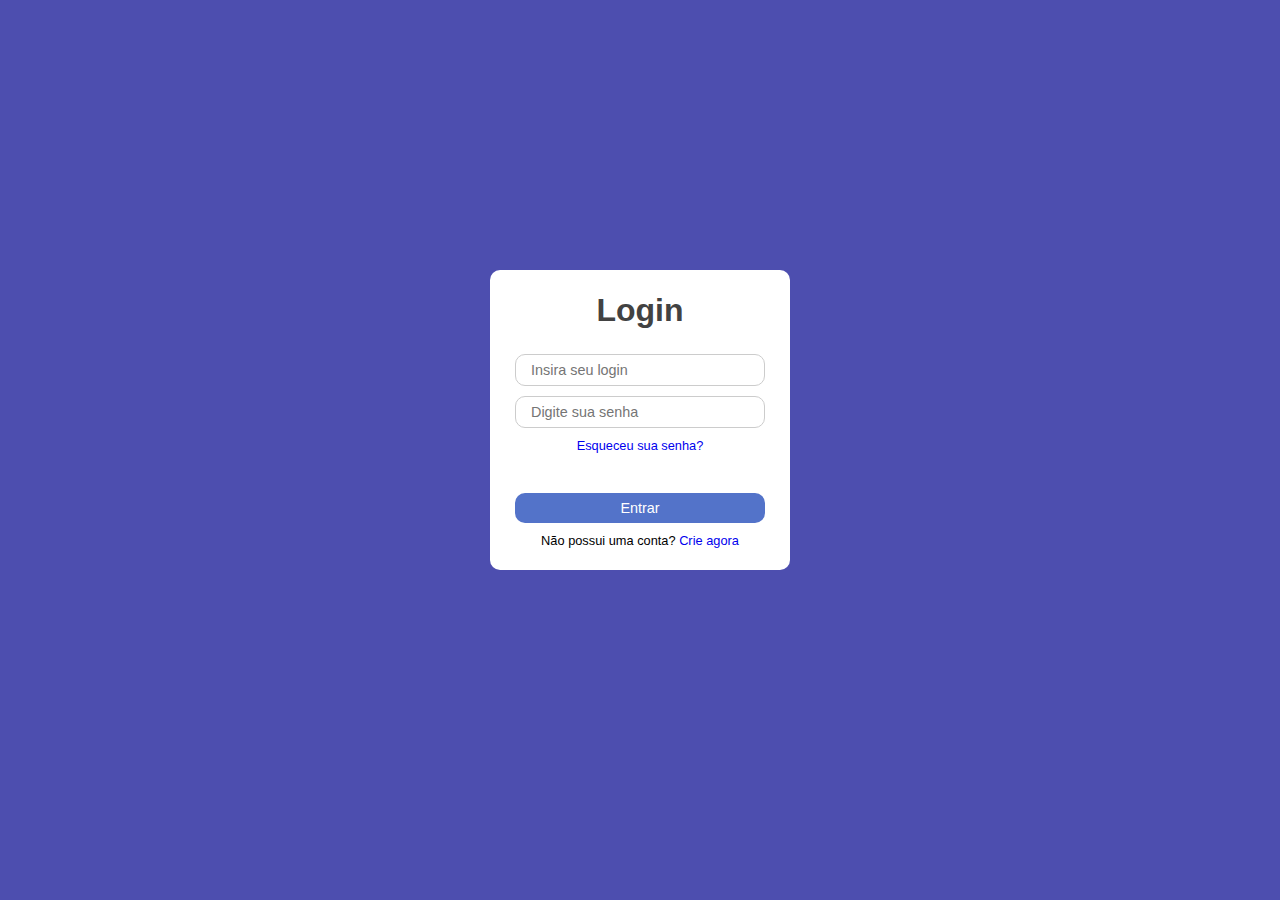
<file: index.html>
<!DOCTYPE html>
<html lang="en">
<head>
    <meta charset="UTF-8">
    <meta name="viewport" content="width=device-width, initial-scale=1.0">
    <!-- css -->
     <link rel="stylesheet" href="/css/main.css"></script>

     <link rel="shortcut icon" href="/img/" type="image/x-icon">
    <title>Login</title>
</head>
<body>
    <header>
        <form id="login-screen">
            <div class="form-box">
                <h1>Login</h1>
                <input type="text" placeholder="Insira seu login">
                <input type="password" id="current-password" placeholder="Digite sua senha">
                <span class="forgot-pass"><a href="forgot-password.html">Esqueceu sua senha?</a></span>

                <button type="submit">Entrar</button>

                <span class="create-account">Não possui uma conta? <a href="create-account.html">Crie agora</a></span>
            </div>
        </form>
    </header>
</body>
</html>
</file>
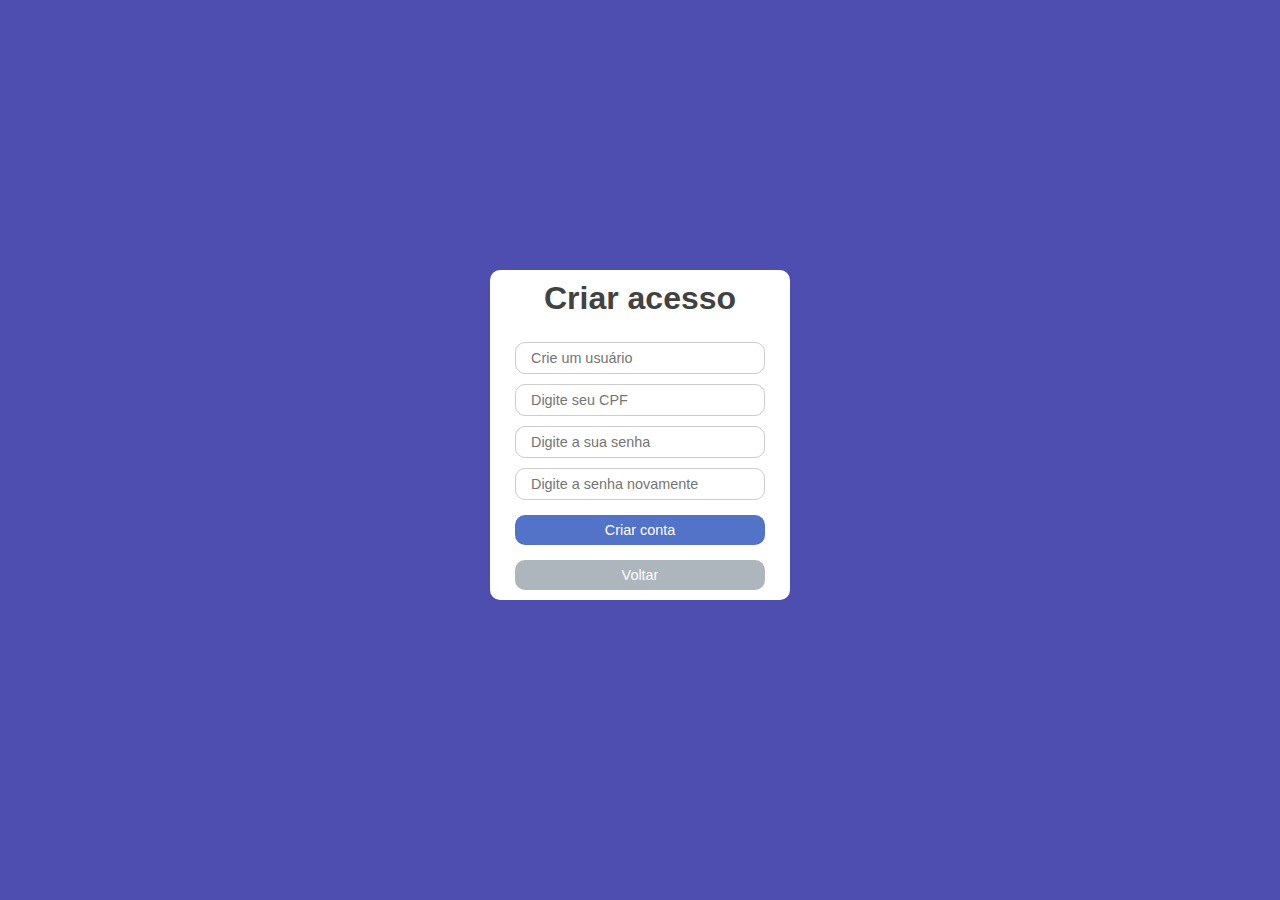
<file: create-account.html>
<!DOCTYPE html>
<html lang="en">
<head>
    <meta charset="UTF-8">
    <meta name="viewport" content="width=device-width, initial-scale=1.0">
    <!-- css -->
     <link rel="stylesheet" href="/css/create-account.css"></script>

     <link rel="shortcut icon" href="/img/" type="image/x-icon">

     <!-- js -->
     <script src="/js/scripts.js" defer></script>
    <title>Criar Conta</title>
</head>
<body>
    <header>
        <form id="login-screen">
            <div class="form-box">
                <h1>Criar acesso</h1>
                <input type="text" id="create-user" placeholder="Crie um usuário">
                <input type="number" id="cpf-user" placeholder="Digite seu CPF">
                <input type="password" id="create-password" placeholder="Digite a sua senha">
                <input type="password" id="repeat-password" placeholder="Digite a senha novamente">
                <!-- <span class="forgot-pass"><a href="#">Esqueceu sua senha?</a></span> -->

                <button type="submit" id="create-button">Criar conta</button>
                <button type="submit" id="return-btn"><a href="index.html">Voltar</a></button>

                <!-- <span class="create-account-sucessful">Conta criada com sucesso!<a href="#"></a></span> -->
            </div>
        </form>
    </header>
</body>
</html>
</file>
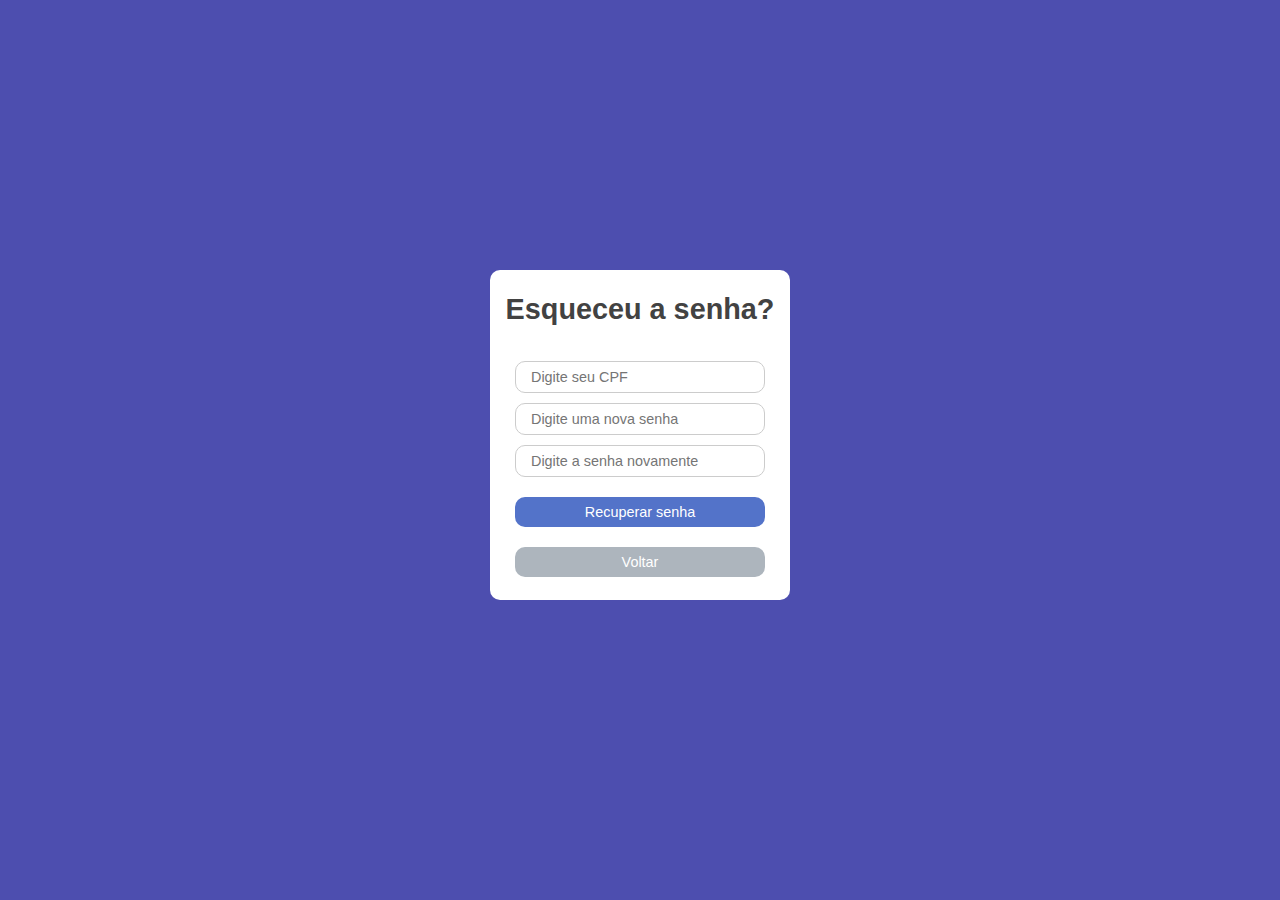
<file: forgot-password.html>
<!DOCTYPE html>
<html lang="en">
<head>
    <meta charset="UTF-8">
    <meta name="viewport" content="width=device-width, initial-scale=1.0">
    <!-- css -->
     <link rel="stylesheet" href="/css/forgot-password.css"></script>

     <link rel="shortcut icon" href="/img/" type="image/x-icon">
    <title>Criar Conta</title>
</head>
<body>
    <header>
        <form id="login-screen">
            <div class="form-box">
                <h1>Esqueceu a senha?</h1>
                <input type="number" placeholder="Digite seu CPF">
                <input type="password" placeholder="Digite uma nova senha">
                <input type="password" placeholder="Digite a senha novamente">
                <!-- <span class="forgot-pass"><a href="#">Esqueceu sua senha?</a></span> -->

                <button type="submit">Recuperar senha</button>
                <button type="submit" id="return-btn"><a href="index.html">Voltar</a></button>

                <!-- <span class="create-account-sucessful">Senha resetada com sucesso!<a href="#"></a></span> -->
            </div>
        </form>
    </header>
</body>
</html>
</file>
<file: css/main.css>
* {
    margin: 0;
    padding: 0;
    box-sizing: border-box;
    font-family: "Helvetica";
    
}

body {
    background-color: #4d4eaf;
}

#login-screen {
    display: flex;
    justify-content: center;
    margin-top: 30vh;
}

.form-box {
    display: flex;
    justify-content: center;
    flex-direction: column;
    align-items: center;
    background-color: #ffffff;
    height: 300px;
    width: 300px;
    border-radius: 10px;

}

.form-box h1 {
    color: #424242;
    margin-bottom: 15px;
}

.form-box input {
    width: 250px;
    height: 30px;
    
    padding: 15px;
    margin-top: 10px;
    border: 1px solid #ccc;
    border-radius: 10px;
    font-size: 0.9rem;
   
}

.form-box .forgot-pass {
    margin-top: 10px;
    font-size: 0.8rem;
}

.forgot-pass a{
    text-decoration: none;
    
}

.create-account {
    margin-top: 10px;
    font-size: 0.8rem;
}

.create-account a {
    text-decoration: none;
}
.form-box button {
    margin-top: 40px;
    width: 250px;
    height: 30px;
    border: none;
    border-radius: 10px;
    cursor: pointer;
    background-color: #5373c9;
    color: #fff;
    font-size: 0.9rem;
}

.form-box button:hover {
    opacity: 0.8;
}
</file>
<file: css/create-account.css>
* {
    margin: 0;
    padding: 0;
    box-sizing: border-box;
    font-family: "Helvetica";
    
}

body {
    background-color: #4d4eaf;
}

#login-screen {
    display: flex;
    justify-content: center;
    margin-top: 30vh;
}

.form-box {
    display: flex;
    justify-content: center;
    flex-direction: column;
    align-items: center;
    background-color: #ffffff;
    height: 330px;
    width: 300px;
    border-radius: 10px;

}

.form-box h1 {
    color: #424242;
    margin-bottom: 15px;
}

.form-box input {
    width: 250px;
    height: 30px;
    padding: 15px;
    margin-top: 10px;
    border: 1px solid #ccc;
    border-radius: 10px;
    font-size: 0.9rem;
   
}

.form-box .forgot-pass {
    margin-top: 10px;
    font-size: 0.8rem;
}

.forgot-pass a{
    text-decoration: none;
    
}

.create-account {
    margin-top: 10px;
    font-size: 0.8rem;
}

.create-account a {
    text-decoration: none;
}
.form-box button {
    margin-top: 15px;
    width: 250px;
    height: 30px;
    border: none;
    border-radius: 10px;
    cursor: pointer;
    background-color: #5373c9;
    color: #fff;
    font-size: 0.9rem;
}

.form-box button:hover {
    opacity: 0.8;
}

#return-btn {
    background-color: #adb5bd;
}

#return-btn a {
    text-decoration: none;
    color: #fff;
}

.create-account-sucessful {
    margin-top: 5px;
    font-size: 0.8rem;
}
</file>
<file: css/forgot-password.css>
* {
    margin: 0;
    padding: 0;
    box-sizing: border-box;
    font-family: "Helvetica";
    
}

body {
    background-color: #4d4eaf;
}

#login-screen {
    display: flex;
    justify-content: center;
    margin-top: 30vh;
}

.form-box {
    display: flex;
    justify-content: center;
    flex-direction: column;
    align-items: center;
    background-color: #ffffff;
    height: 330px;
    width: 300px;
    border-radius: 10px;

}

.form-box h1 {
    color: #424242;
    margin-bottom: 25px;
    font-size: 1.8rem;
}

.form-box input {
    width: 250px;
    height: 30px;
    padding: 15px;
    margin-top: 10px;
    border: 1px solid #ccc;
    border-radius: 10px;
    font-size: 0.9rem;
   
}

.form-box .forgot-pass {
    margin-top: 10px;
    font-size: 0.8rem;
}

.forgot-pass a{
    text-decoration: none;
    
}

.create-account {
    margin-top: 10px;
    font-size: 0.8rem;
}

.create-account a {
    text-decoration: none;
}
.form-box button {
    margin-top: 20px;
    width: 250px;
    height: 30px;
    border: none;
    border-radius: 10px;
    cursor: pointer;
    background-color: #5373c9;
    color: #fff;
    font-size: 0.9rem;
}

.form-box button:hover {
    opacity: 0.8;
}

#return-btn {
    background-color: #adb5bd;
}

#return-btn a {
    text-decoration: none;
    color: #fff;
}

.create-account-sucessful {
    margin-top: 5px;
    font-size: 0.8rem;
}
</file>
